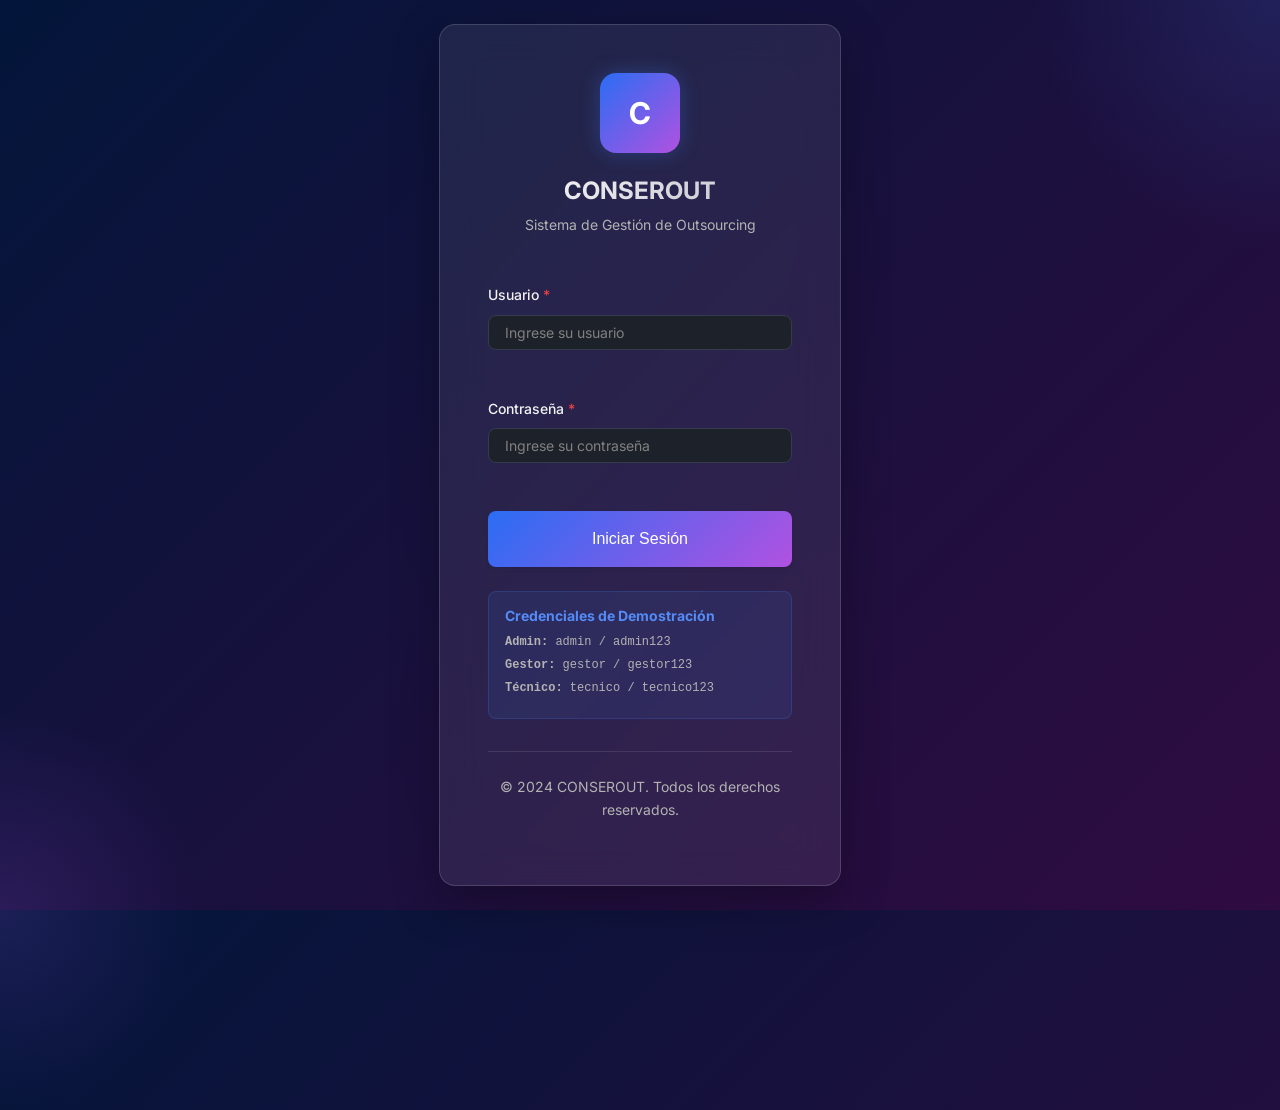
<file: index.html>
<!DOCTYPE html>
<html lang="es">
<head>
  <meta charset="UTF-8">
  <meta name="viewport" content="width=device-width, initial-scale=1.0">
  <title>CONSEROUT - Iniciar Sesión</title>
  <link rel="preconnect" href="https://fonts.googleapis.com">
  <link rel="preconnect" href="https://fonts.gstatic.com" crossorigin>
  <link href="https://fonts.googleapis.com/css2?family=Inter:wght@400;500;600;700&display=swap" rel="stylesheet">
  <link rel="stylesheet" href="css/main.css">
  <link rel="stylesheet" href="css/components.css">
  <style>
    body {
      display: flex;
      align-items: center;
      justify-content: center;
      min-height: 100vh;
      background: linear-gradient(135deg, hsl(220, 90%, 12%) 0%, hsl(280, 70%, 15%) 100%);
      position: relative;
      overflow: hidden;
    }

    body::before {
      content: '';
      position: absolute;
      width: 500px;
      height: 500px;
      background: radial-gradient(circle, rgba(59, 130, 246, 0.15) 0%, transparent 70%);
      top: -250px;
      right: -250px;
      border-radius: 50%;
      animation: pulse 4s ease-in-out infinite;
    }

    body::after {
      content: '';
      position: absolute;
      width: 400px;
      height: 400px;
      background: radial-gradient(circle, rgba(168, 85, 247, 0.15) 0%, transparent 70%);
      bottom: -200px;
      left: -200px;
      border-radius: 50%;
      animation: pulse 5s ease-in-out infinite;
    }

    .login-container {
      width: 100%;
      max-width: 450px;
      padding: var(--spacing-lg);
      position: relative;
      z-index: 1;
    }

    .login-card {
      background: rgba(255, 255, 255, 0.08);
      backdrop-filter: blur(20px);
      -webkit-backdrop-filter: blur(20px);
      border: 1px solid rgba(255, 255, 255, 0.15);
      border-radius: var(--radius-xl);
      padding: var(--spacing-2xl);
      box-shadow: var(--shadow-xl);
    }

    .login-header {
      text-align: center;
      margin-bottom: var(--spacing-2xl);
    }

    .login-logo {
      width: 80px;
      height: 80px;
      background: var(--gradient-primary);
      border-radius: var(--radius-xl);
      display: flex;
      align-items: center;
      justify-content: center;
      margin: 0 auto var(--spacing-lg);
      font-size: var(--font-size-3xl);
      font-weight: var(--font-weight-bold);
      color: white;
      box-shadow: var(--shadow-glow);
    }

    .login-title {
      font-size: var(--font-size-2xl);
      margin-bottom: var(--spacing-sm);
      background: linear-gradient(135deg, white 0%, rgba(255, 255, 255, 0.7) 100%);
      -webkit-background-clip: text;
      -webkit-text-fill-color: transparent;
      background-clip: text;
    }

    .login-subtitle {
      color: var(--color-text-secondary);
      font-size: var(--font-size-sm);
    }

    .login-form {
      display: flex;
      flex-direction: column;
      gap: var(--spacing-lg);
    }

    .login-footer {
      margin-top: var(--spacing-xl);
      padding-top: var(--spacing-lg);
      border-top: 1px solid rgba(255, 255, 255, 0.1);
      text-align: center;
    }

    .demo-credentials {
      background: rgba(59, 130, 246, 0.1);
      border: 1px solid rgba(59, 130, 246, 0.2);
      border-radius: var(--radius-md);
      padding: var(--spacing-md);
      margin-top: var(--spacing-lg);
      font-size: var(--font-size-xs);
      color: var(--color-text-secondary);
    }

    .demo-credentials h4 {
      color: var(--color-primary-light);
      font-size: var(--font-size-sm);
      margin-bottom: var(--spacing-sm);
    }

    .demo-credentials p {
      margin: var(--spacing-xs) 0;
      font-family: var(--font-family-mono);
    }

    @keyframes pulse {
      0%, 100% {
        transform: scale(1);
        opacity: 1;
      }
      50% {
        transform: scale(1.1);
        opacity: 0.8;
      }
    }
  </style>
</head>
<body>
  <div class="login-container">
    <div class="login-card animate-fadeIn">
      <div class="login-header">
        <div class="login-logo">C</div>
        <h1 class="login-title">CONSEROUT</h1>
        <p class="login-subtitle">Sistema de Gestión de Outsourcing</p>
      </div>

      <form class="login-form" id="loginForm">
        <div class="form-group">
          <label class="form-label required" for="username">Usuario</label>
          <input 
            type="text" 
            id="username" 
            class="form-input" 
            placeholder="Ingrese su usuario"
            required
            autocomplete="username"
          >
        </div>

        <div class="form-group">
          <label class="form-label required" for="password">Contraseña</label>
          <input 
            type="password" 
            id="password" 
            class="form-input" 
            placeholder="Ingrese su contraseña"
            required
            autocomplete="current-password"
          >
        </div>

        <div id="errorMessage" class="alert alert-danger" style="display: none;">
          <span>⚠</span>
          <span id="errorText"></span>
        </div>

        <button type="submit" class="btn btn-primary btn-lg w-full">
          Iniciar Sesión
        </button>
      </form>

      <div class="demo-credentials">
        <h4>Credenciales de Demostración</h4>
        <p><strong>Admin:</strong> admin / admin123</p>
        <p><strong>Gestor:</strong> gestor / gestor123</p>
        <p><strong>Técnico:</strong> tecnico / tecnico123</p>
      </div>

      <div class="login-footer">
        <p class="text-sm text-secondary">
          © 2024 CONSEROUT. Todos los derechos reservados.
        </p>
      </div>
    </div>
  </div>

  <script src="js/database.js"></script>
  <script src="js/auth.js"></script>
  <script src="js/utils.js"></script>
  <script>
    // Handle login form submission
    document.getElementById('loginForm').addEventListener('submit', function(e) {
      e.preventDefault();
      
      const username = document.getElementById('username').value.trim();
      const password = document.getElementById('password').value;
      const errorMessage = document.getElementById('errorMessage');
      const errorText = document.getElementById('errorText');
      
      // Hide previous errors
      errorMessage.style.display = 'none';
      
      // Attempt login
      const result = auth.login(username, password);
      
      if (result.success) {
        // Show success message
        showToast('Inicio de sesión exitoso', 'success');
        
        // Redirect to dashboard
        setTimeout(() => {
          window.location.href = 'dashboard.html';
        }, 500);
      } else {
        // Show error message
        errorText.textContent = result.message;
        errorMessage.style.display = 'flex';
      }
    });

    // Check if already logged in
    if (auth.isAuthenticated()) {
      window.location.href = 'dashboard.html';
    }
  </script>
</body>
</html>
</file>
<file: css/main.css>
/* ========================================
   CONSEROUT - Design System & Global Styles
   ======================================== */

/* CSS Variables - Design Tokens */
:root {
  /* Colors - Primary Palette */
  --color-primary: hsl(220, 90%, 56%);
  --color-primary-light: hsl(220, 90%, 65%);
  --color-primary-dark: hsl(220, 90%, 45%);
  
  /* Colors - Secondary Palette */
  --color-secondary: hsl(280, 70%, 60%);
  --color-accent: hsl(340, 85%, 55%);
  --color-success: hsl(142, 71%, 45%);
  --color-warning: hsl(38, 92%, 50%);
  --color-danger: hsl(0, 84%, 60%);
  --color-info: hsl(199, 89%, 48%);
  
  /* Colors - Neutrals */
  --color-bg-primary: hsl(220, 18%, 10%);
  --color-bg-secondary: hsl(220, 18%, 14%);
  --color-bg-tertiary: hsl(220, 18%, 18%);
  --color-surface: hsl(220, 18%, 16%);
  --color-surface-hover: hsl(220, 18%, 20%);
  
  --color-text-primary: hsl(0, 0%, 95%);
  --color-text-secondary: hsl(0, 0%, 70%);
  --color-text-tertiary: hsl(0, 0%, 50%);
  
  --color-border: hsl(220, 18%, 25%);
  --color-border-light: hsl(220, 18%, 30%);
  
  /* Gradients */
  --gradient-primary: linear-gradient(135deg, var(--color-primary) 0%, var(--color-secondary) 100%);
  --gradient-accent: linear-gradient(135deg, var(--color-accent) 0%, var(--color-primary) 100%);
  --gradient-success: linear-gradient(135deg, hsl(142, 71%, 45%) 0%, hsl(142, 71%, 35%) 100%);
  --gradient-surface: linear-gradient(135deg, var(--color-surface) 0%, var(--color-bg-tertiary) 100%);
  
  /* Shadows */
  --shadow-sm: 0 2px 4px rgba(0, 0, 0, 0.1);
  --shadow-md: 0 4px 12px rgba(0, 0, 0, 0.15);
  --shadow-lg: 0 8px 24px rgba(0, 0, 0, 0.2);
  --shadow-xl: 0 16px 48px rgba(0, 0, 0, 0.3);
  --shadow-glow: 0 0 20px rgba(59, 130, 246, 0.3);
  
  /* Typography */
  --font-family-base: 'Inter', -apple-system, BlinkMacSystemFont, 'Segoe UI', sans-serif;
  --font-family-heading: 'Inter', sans-serif;
  --font-family-mono: 'Fira Code', 'Courier New', monospace;
  
  --font-size-xs: 0.75rem;
  --font-size-sm: 0.875rem;
  --font-size-base: 1rem;
  --font-size-lg: 1.125rem;
  --font-size-xl: 1.25rem;
  --font-size-2xl: 1.5rem;
  --font-size-3xl: 1.875rem;
  --font-size-4xl: 2.25rem;
  
  --font-weight-normal: 400;
  --font-weight-medium: 500;
  --font-weight-semibold: 600;
  --font-weight-bold: 700;
  
  /* Spacing */
  --spacing-xs: 0.25rem;
  --spacing-sm: 0.5rem;
  --spacing-md: 1rem;
  --spacing-lg: 1.5rem;
  --spacing-xl: 2rem;
  --spacing-2xl: 3rem;
  --spacing-3xl: 4rem;
  
  /* Border Radius */
  --radius-sm: 0.375rem;
  --radius-md: 0.5rem;
  --radius-lg: 0.75rem;
  --radius-xl: 1rem;
  --radius-full: 9999px;
  
  /* Transitions */
  --transition-fast: 150ms ease;
  --transition-base: 250ms ease;
  --transition-slow: 350ms ease;
  
  /* Z-index */
  --z-dropdown: 1000;
  --z-sticky: 1020;
  --z-fixed: 1030;
  --z-modal-backdrop: 1040;
  --z-modal: 1050;
  --z-popover: 1060;
  --z-tooltip: 1070;
}

/* ========================================
   Reset & Base Styles
   ======================================== */

* {
  margin: 0;
  padding: 0;
  box-sizing: border-box;
}

html {
  font-size: 16px;
  -webkit-font-smoothing: antialiased;
  -moz-osx-font-smoothing: grayscale;
}

body {
  font-family: var(--font-family-base);
  font-size: var(--font-size-base);
  font-weight: var(--font-weight-normal);
  line-height: 1.6;
  color: var(--color-text-primary);
  background-color: var(--color-bg-primary);
  overflow-x: hidden;
}

/* Typography */
h1, h2, h3, h4, h5, h6 {
  font-family: var(--font-family-heading);
  font-weight: var(--font-weight-bold);
  line-height: 1.2;
  margin-bottom: var(--spacing-md);
  color: var(--color-text-primary);
}

h1 { font-size: var(--font-size-4xl); }
h2 { font-size: var(--font-size-3xl); }
h3 { font-size: var(--font-size-2xl); }
h4 { font-size: var(--font-size-xl); }
h5 { font-size: var(--font-size-lg); }
h6 { font-size: var(--font-size-base); }

p {
  margin-bottom: var(--spacing-md);
  color: var(--color-text-secondary);
}

a {
  color: var(--color-primary);
  text-decoration: none;
  transition: color var(--transition-fast);
}

a:hover {
  color: var(--color-primary-light);
}

/* Scrollbar Styling */
::-webkit-scrollbar {
  width: 8px;
  height: 8px;
}

::-webkit-scrollbar-track {
  background: var(--color-bg-secondary);
}

::-webkit-scrollbar-thumb {
  background: var(--color-border);
  border-radius: var(--radius-full);
}

::-webkit-scrollbar-thumb:hover {
  background: var(--color-border-light);
}

/* ========================================
   Utility Classes
   ======================================== */

/* Display */
.d-none { display: none !important; }
.d-block { display: block !important; }
.d-flex { display: flex !important; }
.d-grid { display: grid !important; }
.d-inline-flex { display: inline-flex !important; }

/* Flex Utilities */
.flex-row { flex-direction: row; }
.flex-column { flex-direction: column; }
.flex-wrap { flex-wrap: wrap; }
.flex-nowrap { flex-wrap: nowrap; }

.justify-start { justify-content: flex-start; }
.justify-end { justify-content: flex-end; }
.justify-center { justify-content: center; }
.justify-between { justify-content: space-between; }
.justify-around { justify-content: space-around; }

.align-start { align-items: flex-start; }
.align-end { align-items: flex-end; }
.align-center { align-items: center; }
.align-stretch { align-items: stretch; }

.flex-1 { flex: 1; }
.flex-auto { flex: auto; }

/* Gap */
.gap-xs { gap: var(--spacing-xs); }
.gap-sm { gap: var(--spacing-sm); }
.gap-md { gap: var(--spacing-md); }
.gap-lg { gap: var(--spacing-lg); }
.gap-xl { gap: var(--spacing-xl); }

/* Grid */
.grid-cols-1 { grid-template-columns: repeat(1, 1fr); }
.grid-cols-2 { grid-template-columns: repeat(2, 1fr); }
.grid-cols-3 { grid-template-columns: repeat(3, 1fr); }
.grid-cols-4 { grid-template-columns: repeat(4, 1fr); }

/* Spacing */
.m-0 { margin: 0 !important; }
.mt-sm { margin-top: var(--spacing-sm); }
.mt-md { margin-top: var(--spacing-md); }
.mt-lg { margin-top: var(--spacing-lg); }
.mb-sm { margin-bottom: var(--spacing-sm); }
.mb-md { margin-bottom: var(--spacing-md); }
.mb-lg { margin-bottom: var(--spacing-lg); }

.p-0 { padding: 0 !important; }
.p-sm { padding: var(--spacing-sm); }
.p-md { padding: var(--spacing-md); }
.p-lg { padding: var(--spacing-lg); }
.p-xl { padding: var(--spacing-xl); }

/* Text Alignment */
.text-left { text-align: left; }
.text-center { text-align: center; }
.text-right { text-align: right; }

/* Text Colors */
.text-primary { color: var(--color-text-primary); }
.text-secondary { color: var(--color-text-secondary); }
.text-tertiary { color: var(--color-text-tertiary); }
.text-success { color: var(--color-success); }
.text-warning { color: var(--color-warning); }
.text-danger { color: var(--color-danger); }

/* Font Weights */
.font-normal { font-weight: var(--font-weight-normal); }
.font-medium { font-weight: var(--font-weight-medium); }
.font-semibold { font-weight: var(--font-weight-semibold); }
.font-bold { font-weight: var(--font-weight-bold); }

/* Font Sizes */
.text-xs { font-size: var(--font-size-xs); }
.text-sm { font-size: var(--font-size-sm); }
.text-base { font-size: var(--font-size-base); }
.text-lg { font-size: var(--font-size-lg); }
.text-xl { font-size: var(--font-size-xl); }
.text-2xl { font-size: var(--font-size-2xl); }

/* Border Radius */
.rounded-sm { border-radius: var(--radius-sm); }
.rounded-md { border-radius: var(--radius-md); }
.rounded-lg { border-radius: var(--radius-lg); }
.rounded-xl { border-radius: var(--radius-xl); }
.rounded-full { border-radius: var(--radius-full); }

/* Shadows */
.shadow-sm { box-shadow: var(--shadow-sm); }
.shadow-md { box-shadow: var(--shadow-md); }
.shadow-lg { box-shadow: var(--shadow-lg); }
.shadow-xl { box-shadow: var(--shadow-xl); }

/* Width */
.w-full { width: 100%; }
.w-auto { width: auto; }

/* Glassmorphism */
.glass {
  background: rgba(255, 255, 255, 0.05);
  backdrop-filter: blur(10px);
  -webkit-backdrop-filter: blur(10px);
  border: 1px solid rgba(255, 255, 255, 0.1);
}

.glass-strong {
  background: rgba(255, 255, 255, 0.08);
  backdrop-filter: blur(16px);
  -webkit-backdrop-filter: blur(16px);
  border: 1px solid rgba(255, 255, 255, 0.15);
}

/* Animations */
@keyframes fadeIn {
  from {
    opacity: 0;
    transform: translateY(10px);
  }
  to {
    opacity: 1;
    transform: translateY(0);
  }
}

@keyframes slideInRight {
  from {
    opacity: 0;
    transform: translateX(20px);
  }
  to {
    opacity: 1;
    transform: translateX(0);
  }
}

@keyframes pulse {
  0%, 100% {
    opacity: 1;
  }
  50% {
    opacity: 0.5;
  }
}

@keyframes spin {
  to {
    transform: rotate(360deg);
  }
}

.animate-fadeIn {
  animation: fadeIn 0.3s ease;
}

.animate-slideInRight {
  animation: slideInRight 0.3s ease;
}

.animate-pulse {
  animation: pulse 2s cubic-bezier(0.4, 0, 0.6, 1) infinite;
}

.animate-spin {
  animation: spin 1s linear infinite;
}

/* Transitions */
.transition {
  transition: all var(--transition-base);
}

.transition-fast {
  transition: all var(--transition-fast);
}

/* Hover Effects */
.hover-lift {
  transition: transform var(--transition-base), box-shadow var(--transition-base);
}

.hover-lift:hover {
  transform: translateY(-2px);
  box-shadow: var(--shadow-lg);
}

/* ========================================
   Container & Layout
   ======================================== */

.container {
  width: 100%;
  max-width: 1400px;
  margin: 0 auto;
  padding: 0 var(--spacing-lg);
}

.container-fluid {
  width: 100%;
  padding: 0 var(--spacing-lg);
}

/* ========================================
   Responsive Design
   ======================================== */

@media (max-width: 1024px) {
  html {
    font-size: 15px;
  }
  
  .grid-cols-4 {
    grid-template-columns: repeat(2, 1fr);
  }
}

@media (max-width: 768px) {
  html {
    font-size: 14px;
  }
  
  .grid-cols-3,
  .grid-cols-2 {
    grid-template-columns: 1fr;
  }
  
  .container,
  .container-fluid {
    padding: 0 var(--spacing-md);
  }
}
</file>
<file: css/components.css>
/* ========================================
   CONSEROUT - Reusable Components
   ======================================== */

/* ========================================
   Buttons
   ======================================== */

.btn {
    display: inline-flex;
    align-items: center;
    justify-content: center;
    gap: var(--spacing-sm);
    padding: var(--spacing-sm) var(--spacing-lg);
    font-size: var(--font-size-sm);
    font-weight: var(--font-weight-medium);
    line-height: 1.5;
    text-align: center;
    white-space: nowrap;
    border: none;
    border-radius: var(--radius-md);
    cursor: pointer;
    transition: all var(--transition-base);
    user-select: none;
    outline: none;
}

.btn:disabled {
    opacity: 0.5;
    cursor: not-allowed;
}

.btn-primary {
    background: var(--gradient-primary);
    color: white;
    box-shadow: var(--shadow-sm);
}

.btn-primary:hover:not(:disabled) {
    transform: translateY(-2px);
    box-shadow: var(--shadow-md), var(--shadow-glow);
}

.btn-secondary {
    background: var(--color-surface);
    color: var(--color-text-primary);
    border: 1px solid var(--color-border);
}

.btn-secondary:hover:not(:disabled) {
    background: var(--color-surface-hover);
    border-color: var(--color-border-light);
}

.btn-success {
    background: var(--gradient-success);
    color: white;
    box-shadow: var(--shadow-sm);
}

.btn-success:hover:not(:disabled) {
    transform: translateY(-2px);
    box-shadow: var(--shadow-md);
}

.btn-danger {
    background: var(--color-danger);
    color: white;
    box-shadow: var(--shadow-sm);
}

.btn-danger:hover:not(:disabled) {
    transform: translateY(-2px);
    box-shadow: var(--shadow-md);
    filter: brightness(1.1);
}

.btn-ghost {
    background: transparent;
    color: var(--color-text-secondary);
}

.btn-ghost:hover:not(:disabled) {
    background: var(--color-surface);
    color: var(--color-text-primary);
}

.btn-sm {
    padding: var(--spacing-xs) var(--spacing-md);
    font-size: var(--font-size-xs);
}

.btn-lg {
    padding: var(--spacing-md) var(--spacing-xl);
    font-size: var(--font-size-base);
}

.btn-icon {
    padding: var(--spacing-sm);
    aspect-ratio: 1;
}

/* ========================================
   Cards
   ======================================== */

.card {
    background: var(--color-surface);
    border: 1px solid var(--color-border);
    border-radius: var(--radius-lg);
    padding: var(--spacing-lg);
    box-shadow: var(--shadow-sm);
    transition: all var(--transition-base);
}

.card:hover {
    box-shadow: var(--shadow-md);
}

.card-glass {
    background: rgba(255, 255, 255, 0.05);
    backdrop-filter: blur(10px);
    -webkit-backdrop-filter: blur(10px);
    border: 1px solid rgba(255, 255, 255, 0.1);
    border-radius: var(--radius-lg);
    padding: var(--spacing-lg);
    box-shadow: var(--shadow-md);
}

.card-header {
    display: flex;
    align-items: center;
    justify-content: space-between;
    margin-bottom: var(--spacing-lg);
    padding-bottom: var(--spacing-md);
    border-bottom: 1px solid var(--color-border);
}

.card-title {
    font-size: var(--font-size-lg);
    font-weight: var(--font-weight-semibold);
    color: var(--color-text-primary);
    margin: 0;
}

.card-body {
    color: var(--color-text-secondary);
}

.card-footer {
    margin-top: var(--spacing-lg);
    padding-top: var(--spacing-md);
    border-top: 1px solid var(--color-border);
    display: flex;
    gap: var(--spacing-sm);
}

/* ========================================
   Forms
   ======================================== */

.form-group {
    margin-bottom: var(--spacing-lg);
}

.form-label {
    display: block;
    margin-bottom: var(--spacing-sm);
    font-size: var(--font-size-sm);
    font-weight: var(--font-weight-medium);
    color: var(--color-text-primary);
}

.form-label.required::after {
    content: '*';
    color: var(--color-danger);
    margin-left: var(--spacing-xs);
}

.form-input,
.form-select,
.form-textarea {
    width: 100%;
    padding: var(--spacing-sm) var(--spacing-md);
    font-size: var(--font-size-sm);
    font-family: var(--font-family-base);
    color: var(--color-text-primary);
    background: var(--color-bg-secondary);
    border: 1px solid var(--color-border);
    border-radius: var(--radius-md);
    outline: none;
    transition: all var(--transition-fast);
}

.form-input:focus,
.form-select:focus,
.form-textarea:focus {
    border-color: var(--color-primary);
    box-shadow: 0 0 0 3px rgba(59, 130, 246, 0.1);
}

.form-input::placeholder {
    color: var(--color-text-tertiary);
}

.form-textarea {
    min-height: 100px;
    resize: vertical;
}

.form-error {
    display: block;
    margin-top: var(--spacing-xs);
    font-size: var(--font-size-xs);
    color: var(--color-danger);
}

.form-help {
    display: block;
    margin-top: var(--spacing-xs);
    font-size: var(--font-size-xs);
    color: var(--color-text-tertiary);
}

/* ========================================
   Tables
   ======================================== */

.table-container {
    width: 100%;
    overflow-x: auto;
    border-radius: var(--radius-lg);
    border: 1px solid var(--color-border);
}

.table {
    width: 100%;
    border-collapse: collapse;
    font-size: var(--font-size-sm);
}

.table thead {
    background: var(--color-bg-tertiary);
}

.table th {
    padding: var(--spacing-md);
    text-align: left;
    font-weight: var(--font-weight-semibold);
    color: var(--color-text-primary);
    border-bottom: 2px solid var(--color-border);
    white-space: nowrap;
}

.table td {
    padding: var(--spacing-md);
    color: var(--color-text-secondary);
    border-bottom: 1px solid var(--color-border);
}

.table tbody tr {
    transition: background var(--transition-fast);
}

.table tbody tr:hover {
    background: var(--color-surface-hover);
}

.table tbody tr:last-child td {
    border-bottom: none;
}

/* ========================================
   Badges
   ======================================== */

.badge {
    display: inline-flex;
    align-items: center;
    padding: var(--spacing-xs) var(--spacing-sm);
    font-size: var(--font-size-xs);
    font-weight: var(--font-weight-medium);
    line-height: 1;
    border-radius: var(--radius-full);
    white-space: nowrap;
}

.badge-primary {
    background: rgba(59, 130, 246, 0.2);
    color: var(--color-primary-light);
}

.badge-success {
    background: rgba(34, 197, 94, 0.2);
    color: var(--color-success);
}

.badge-warning {
    background: rgba(251, 146, 60, 0.2);
    color: var(--color-warning);
}

.badge-danger {
    background: rgba(239, 68, 68, 0.2);
    color: var(--color-danger);
}

.badge-info {
    background: rgba(14, 165, 233, 0.2);
    color: var(--color-info);
}

.badge-neutral {
    background: var(--color-surface);
    color: var(--color-text-secondary);
    border: 1px solid var(--color-border);
}

/* ========================================
   Modals
   ======================================== */

.modal-backdrop {
    position: fixed;
    top: 0;
    left: 0;
    right: 0;
    bottom: 0;
    background: rgba(0, 0, 0, 0.7);
    backdrop-filter: blur(4px);
    -webkit-backdrop-filter: blur(4px);
    display: flex;
    align-items: center;
    justify-content: center;
    z-index: var(--z-modal-backdrop);
    opacity: 0;
    visibility: hidden;
    transition: all var(--transition-base);
}

.modal-backdrop.active {
    opacity: 1;
    visibility: visible;
}

.modal {
    background: var(--color-surface);
    border: 1px solid var(--color-border);
    border-radius: var(--radius-xl);
    box-shadow: var(--shadow-xl);
    max-width: 600px;
    width: 90%;
    max-height: 90vh;
    overflow: hidden;
    display: flex;
    flex-direction: column;
    transform: scale(0.9);
    transition: transform var(--transition-base);
    z-index: var(--z-modal);
}

.modal-backdrop.active .modal {
    transform: scale(1);
}

.modal-header {
    display: flex;
    align-items: center;
    justify-content: space-between;
    padding: var(--spacing-lg);
    border-bottom: 1px solid var(--color-border);
}

.modal-title {
    font-size: var(--font-size-xl);
    font-weight: var(--font-weight-semibold);
    color: var(--color-text-primary);
    margin: 0;
}

.modal-close {
    background: transparent;
    border: none;
    color: var(--color-text-secondary);
    cursor: pointer;
    padding: var(--spacing-sm);
    border-radius: var(--radius-md);
    transition: all var(--transition-fast);
    font-size: var(--font-size-xl);
    line-height: 1;
}

.modal-close:hover {
    background: var(--color-surface-hover);
    color: var(--color-text-primary);
}

.modal-body {
    padding: var(--spacing-lg);
    overflow-y: auto;
    flex: 1;
}

.modal-footer {
    display: flex;
    gap: var(--spacing-sm);
    justify-content: flex-end;
    padding: var(--spacing-lg);
    border-top: 1px solid var(--color-border);
}

/* ========================================
   Alerts & Notifications
   ======================================== */

.alert {
    padding: var(--spacing-md) var(--spacing-lg);
    border-radius: var(--radius-md);
    border-left: 4px solid;
    margin-bottom: var(--spacing-md);
    display: flex;
    align-items: start;
    gap: var(--spacing-md);
}

.alert-success {
    background: rgba(34, 197, 94, 0.1);
    border-color: var(--color-success);
    color: var(--color-success);
}

.alert-warning {
    background: rgba(251, 146, 60, 0.1);
    border-color: var(--color-warning);
    color: var(--color-warning);
}

.alert-danger {
    background: rgba(239, 68, 68, 0.1);
    border-color: var(--color-danger);
    color: var(--color-danger);
}

.alert-info {
    background: rgba(14, 165, 233, 0.1);
    border-color: var(--color-info);
    color: var(--color-info);
}

/* Toast Notifications */
.toast-container {
    position: fixed;
    top: var(--spacing-lg);
    right: var(--spacing-lg);
    z-index: var(--z-tooltip);
    display: flex;
    flex-direction: column;
    gap: var(--spacing-sm);
}

.toast {
    background: var(--color-surface);
    border: 1px solid var(--color-border);
    border-radius: var(--radius-lg);
    padding: var(--spacing-md) var(--spacing-lg);
    box-shadow: var(--shadow-lg);
    min-width: 300px;
    animation: slideInRight 0.3s ease;
}

/* ========================================
   Dropdown
   ======================================== */

.dropdown {
    position: relative;
    display: inline-block;
}

.dropdown-menu {
    position: absolute;
    top: 100%;
    right: 0;
    margin-top: var(--spacing-xs);
    background: var(--color-surface);
    border: 1px solid var(--color-border);
    border-radius: var(--radius-lg);
    box-shadow: var(--shadow-lg);
    min-width: 200px;
    opacity: 0;
    visibility: hidden;
    transform: translateY(-10px);
    transition: all var(--transition-base);
    z-index: var(--z-dropdown);
    overflow: hidden;
}

.dropdown-menu.active {
    opacity: 1;
    visibility: visible;
    transform: translateY(0);
}

.dropdown-item {
    display: flex;
    align-items: center;
    gap: var(--spacing-sm);
    padding: var(--spacing-sm) var(--spacing-md);
    color: var(--color-text-secondary);
    cursor: pointer;
    transition: all var(--transition-fast);
    font-size: var(--font-size-sm);
}

.dropdown-item:hover {
    background: var(--color-surface-hover);
    color: var(--color-text-primary);
}

.dropdown-divider {
    height: 1px;
    background: var(--color-border);
    margin: var(--spacing-xs) 0;
}

/* ========================================
   Loading Spinner
   ======================================== */

.spinner {
    width: 40px;
    height: 40px;
    border: 4px solid var(--color-border);
    border-top-color: var(--color-primary);
    border-radius: 50%;
    animation: spin 1s linear infinite;
}

.spinner-sm {
    width: 20px;
    height: 20px;
    border-width: 2px;
}

/* ========================================
   Stats Card
   ======================================== */

.stat-card {
    background: var(--gradient-surface);
    border: 1px solid var(--color-border);
    border-radius: var(--radius-lg);
    padding: var(--spacing-lg);
    display: flex;
    flex-direction: column;
    gap: var(--spacing-sm);
    transition: all var(--transition-base);
}

.stat-card:hover {
    transform: translateY(-4px);
    box-shadow: var(--shadow-lg);
}

.stat-card-header {
    display: flex;
    align-items: center;
    justify-content: space-between;
}

.stat-card-title {
    font-size: var(--font-size-sm);
    color: var(--color-text-secondary);
    font-weight: var(--font-weight-medium);
    text-transform: uppercase;
    letter-spacing: 0.5px;
}

.stat-card-icon {
    width: 40px;
    height: 40px;
    border-radius: var(--radius-md);
    display: flex;
    align-items: center;
    justify-content: center;
    font-size: var(--font-size-xl);
}

.stat-card-value {
    font-size: var(--font-size-3xl);
    font-weight: var(--font-weight-bold);
    color: var(--color-text-primary);
    line-height: 1;
}

.stat-card-change {
    font-size: var(--font-size-sm);
    display: flex;
    align-items: center;
    gap: var(--spacing-xs);
}

.stat-card-change.positive {
    color: var(--color-success);
}

.stat-card-change.negative {
    color: var(--color-danger);
}

/* ========================================
   Empty State
   ======================================== */

.empty-state {
    text-align: center;
    padding: var(--spacing-3xl) var(--spacing-lg);
    color: var(--color-text-tertiary);
}

.empty-state-icon {
    font-size: var(--font-size-4xl);
    margin-bottom: var(--spacing-lg);
    opacity: 0.5;
}

.empty-state-title {
    font-size: var(--font-size-xl);
    font-weight: var(--font-weight-semibold);
    color: var(--color-text-secondary);
    margin-bottom: var(--spacing-sm);
}

.empty-state-description {
    font-size: var(--font-size-sm);
    margin-bottom: var(--spacing-lg);
}
</file>
